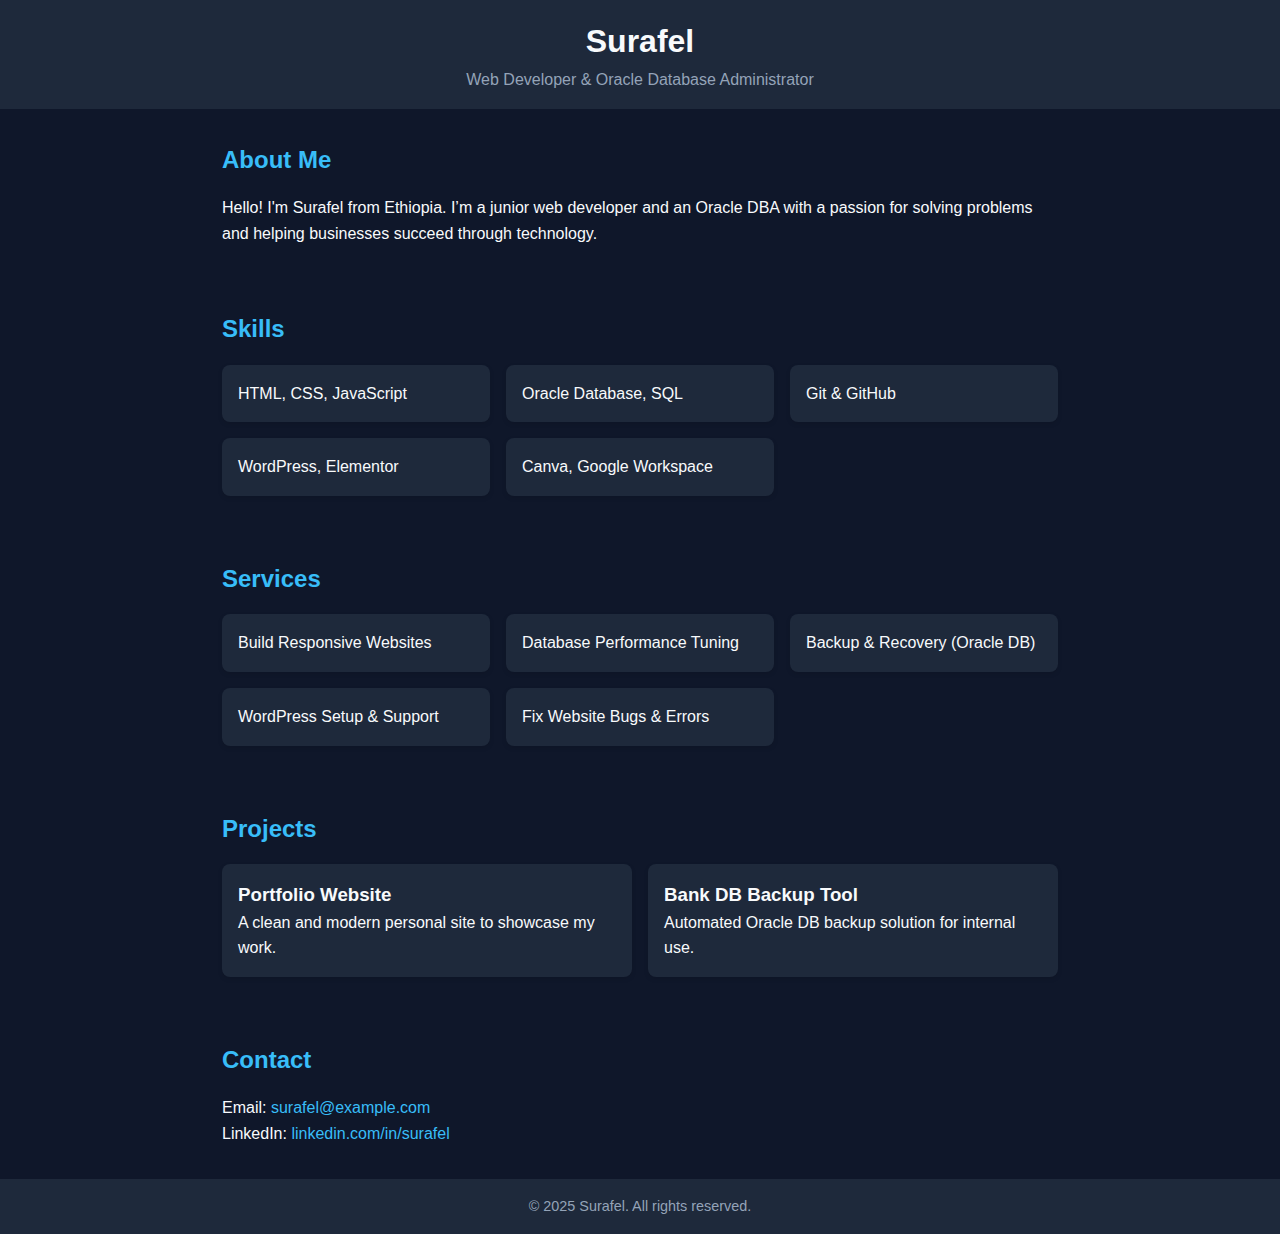
<file: index.html>
<!DOCTYPE html>
<html lang="en">
<head>
  <meta charset="UTF-8" />
  <meta name="viewport" content="width=device-width, initial-scale=1.0" />
  <title>Surafel | Web Developer & DBA</title>
  <style>
    * {
      margin: 0;
      padding: 0;
      box-sizing: border-box;
    }
    body {
      font-family: 'Segoe UI', Tahoma, Geneva, Verdana, sans-serif;
      background-color: #0f172a;
      color: #f8fafc;
      line-height: 1.6;
    }
    header {
      background: #1e293b;
      padding: 1rem 2rem;
      text-align: center;
    }
    header h1 {
      font-size: 2rem;
    }
    header p {
      color: #94a3b8;
    }
    section {
      padding: 2rem;
      max-width: 900px;
      margin: auto;
    }
    h2 {
      color: #38bdf8;
      margin-bottom: 1rem;
    }
    .skills, .services, .projects {
      display: grid;
      grid-template-columns: repeat(auto-fit, minmax(250px, 1fr));
      gap: 1rem;
    }
    .card {
      background: #1e293b;
      padding: 1rem;
      border-radius: 8px;
      box-shadow: 0 2px 5px rgba(0,0,0,0.1);
    }
    footer {
      background: #1e293b;
      text-align: center;
      padding: 1rem;
      font-size: 0.9rem;
      color: #94a3b8;
    }
    a {
      color: #38bdf8;
      text-decoration: none;
    }
  </style>
</head>
<body>
  <header>
    <h1>Surafel</h1>
    <p>Web Developer & Oracle Database Administrator</p>
  </header>

  <section>
    <h2>About Me</h2>
    <p>Hello! I'm Surafel from Ethiopia. I’m a junior web developer and an Oracle DBA with a passion for solving problems and helping businesses succeed through technology.</p>
  </section>

  <section>
    <h2>Skills</h2>
    <div class="skills">
      <div class="card">HTML, CSS, JavaScript</div>
      <div class="card">Oracle Database, SQL</div>
      <div class="card">Git & GitHub</div>
      <div class="card">WordPress, Elementor</div>
      <div class="card">Canva, Google Workspace</div>
    </div>
  </section>

  <section>
    <h2>Services</h2>
    <div class="services">
      <div class="card">Build Responsive Websites</div>
      <div class="card">Database Performance Tuning</div>
      <div class="card">Backup & Recovery (Oracle DB)</div>
      <div class="card">WordPress Setup & Support</div>
      <div class="card">Fix Website Bugs & Errors</div>
    </div>
  </section>

  <section>
    <h2>Projects</h2>
    <div class="projects">
      <div class="card">
        <h3>Portfolio Website</h3>
        <p>A clean and modern personal site to showcase my work.</p>
      </div>
      <div class="card">
        <h3>Bank DB Backup Tool</h3>
        <p>Automated Oracle DB backup solution for internal use.</p>
      </div>
    </div>
  </section>

  <section>
    <h2>Contact</h2>
    <p>Email: <a href="mailto:surafel@example.com">surafel@example.com</a></p>
    <p>LinkedIn: <a href="https://linkedin.com/in/surafel" target="_blank">linkedin.com/in/surafel</a></p>
  </section>

  <footer>
    <p>&copy; 2025 Surafel. All rights reserved.</p>
  </footer>
</body>
</html>
</file>
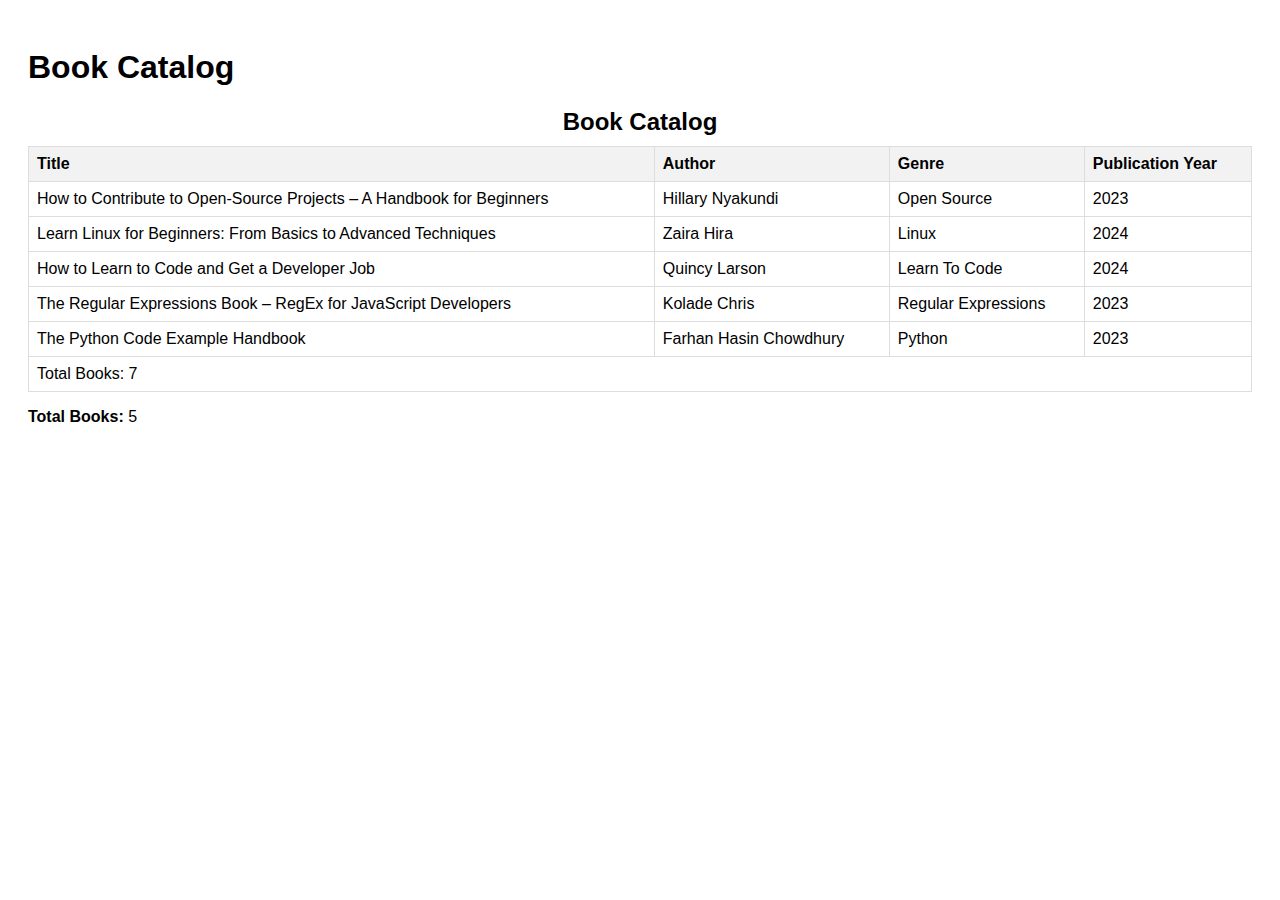
<file: bookcatalog.html>
<!DOCTYPE html>
<html lang="en">
<head>
    <meta charset="UTF-8">
    <title>Book Catalog</title>
    <style>
        body {
            font-family: Arial, sans-serif;
            padding: 20px;
        }
        table {
            width: 100%;
            border-collapse: collapse;
            margin-bottom: 10px;
        }
        th, td {
            border: 1px solid #ddd;
            padding: 8px;
            text-align: left;
        }
        th {
            background-color: #f2f2f2;
        }
        caption {
            font-size: 1.5em;
            margin-bottom: 10px;
            font-weight: bold;
        }
    </style>
</head>
<body>
<h1>Book Catalog</h1>
    <table>
        <caption>Book Catalog</caption>
        <thead>
            <tr>
                <th>Title</th>
                <th>Author</th>
                <th>Genre</th>
                <th>Publication Year</th>
            </tr>
        </thead>
        <tbody>
            <tr>
                <td>How to Contribute to Open-Source Projects – A Handbook for Beginners</td>
                <td>Hillary Nyakundi</td>
                <td>Open Source</td>
                <td>2023</td>
            </tr>
            <tr>
                <td>Learn Linux for Beginners: From Basics to Advanced Techniques</td>
                <td>Zaira Hira</td>
                <td>Linux</td>
                <td>2024</td>
            </tr>
            <tr>
                <td>How to Learn to Code and Get a Developer Job</td>
                <td>Quincy Larson</td>
                <td>Learn To Code</td>
                <td>2024</td>
            </tr>
            <tr>
                <td>The Regular Expressions Book – RegEx for JavaScript Developers</td>
                <td>Kolade Chris</td>
                <td>Regular Expressions</td>
                <td>2023</td>
            </tr>
            <tr>
                <td>The Python Code Example Handbook</td>
                <td>Farhan Hasin Chowdhury</td>
                <td>Python</td>
                <td>2023</td>
            </tr>
        </tbody>
        <tfoot>
            <tr>
                <td colspan="5">Total Books: 7</td>
            </tr>
        </tfoot>
    </table>

    <p><strong>Total Books:</strong> 5</p>

</body>
</html>
</file>
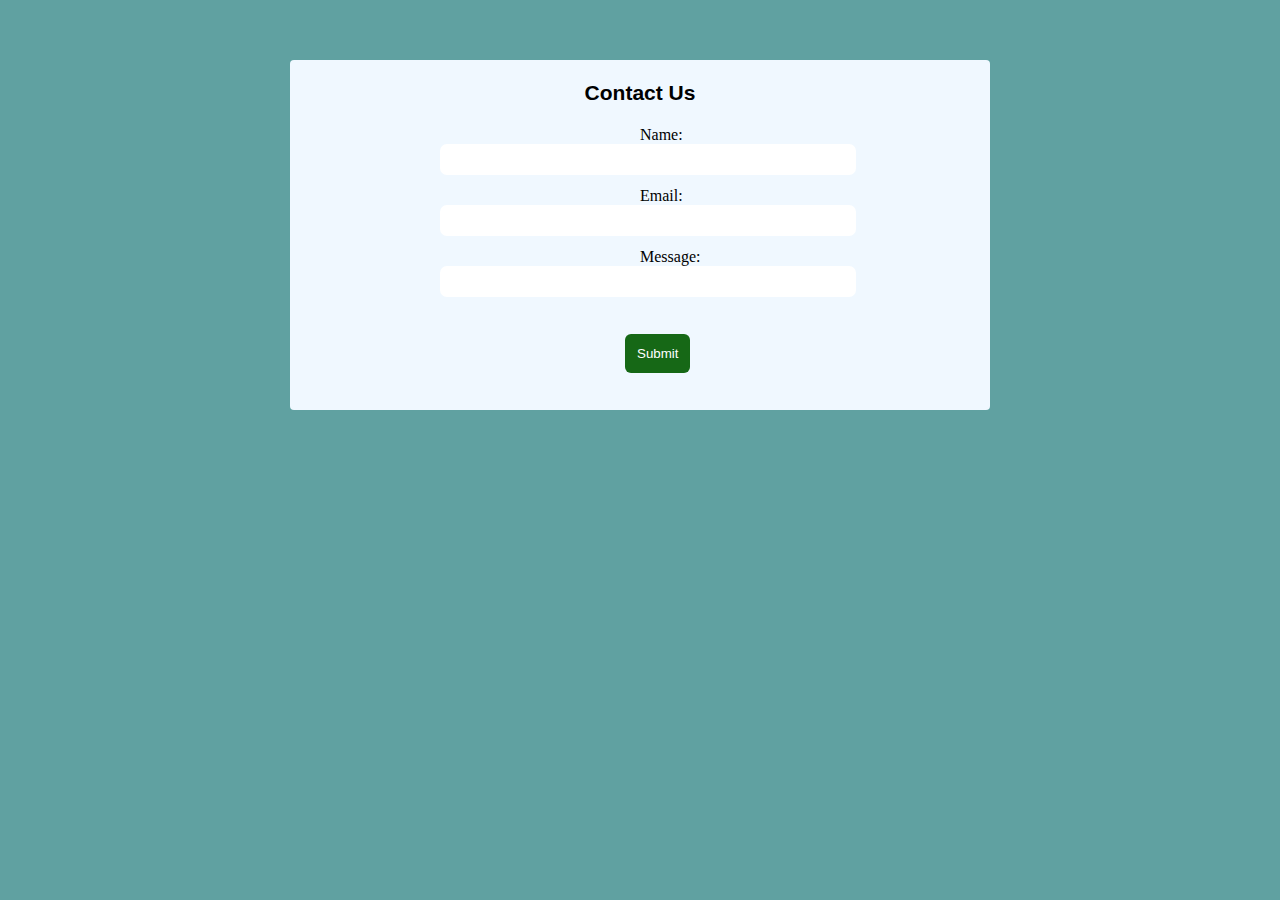
<file: conta.html>
<!DOCTYPE html>
<html lang="en">
<head>
    <meta charset="UTF-8">
    <meta name="viewport" content="width=device-width, initial-scale=1.0">
    <title>Contact Form</title>
    <link rel="stylesheet" href="styles/conta.css">
</head>
<body>
    <div class="containor">
        <div class="head-sec">
            <p>Contact Us</p>
        </div>
        <div class="form-conta">
            <label for="name">Name:</label>
            <input type="text" id="name" required>
            <label for="email">Email:</label>
            <input type="text" id="email" required>
            <label for="message">Message:</label>
            <input type="text" id="message" required>
            <button type="submit" class="btn">Submit</button>
        </div>
    </div>
</body>
</html>
</file>
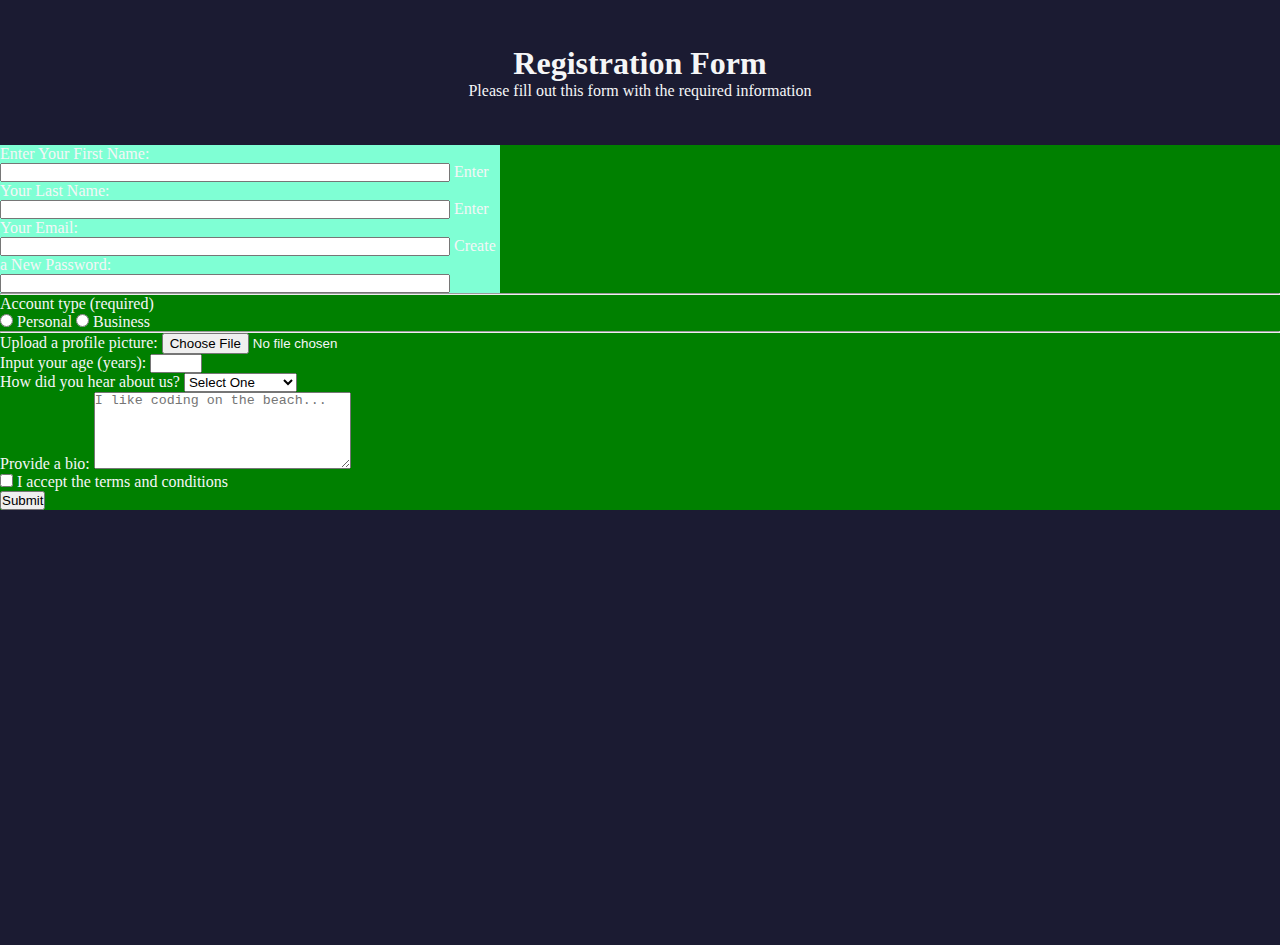
<file: form.html>
<!DOCTYPE html>
<html lang="en">
<head>
  <meta charset="UTF-8" />
  <meta name="viewport" content="width=device-width, initial-scale=1.0"/>
  <title>Registration Form</title>
  <link rel="stylesheet" href="styles/style.css" />
</head>
<body>
  <header>
    <h1>Registration Form</h1>
    <p>Please fill out this form with the required information</p>
  </header>

  <main>
    <div class="form-container">
        <form action="#" method="post">
        <div class="personalDetail">
          <label for="firstName">Enter Your First Name:</label>
          <input type="text" id="firstName" name="firstName" required />

          <label for="lastName">Enter Your Last Name:</label>
          <input type="text" id="lastName" name="lastName" required />

          <label for="email">Enter Your Email:</label>
          <input type="email" id="email" name="email" required />

          <label for="createPassword">Create a New Password:</label>
          <input type="password" id="createPassword" name="createPassword" required />
        </div>

        <hr />

        <div class="options">
          <p>Account type (required)</p>
          <label for="personal">
            <input type="radio" id="personal" name="account" value="personal" required />
            Personal
          </label>
          <label for="business">
            <input type="radio" id="business" name="account" value="business" />
            Business
          </label>
        </div>

        <hr />

        <div class="option2">
            <div class="uplo">
          <label for="profilePic">Upload a profile picture:</label>
          <input type="file" id="profilePic" name="profilePic" />
          </div>
          <div class="inpuAge">
            <label for="inputAge">Input your age (years):</label>
          <input type="number" id="inputAge" name="inputAge" min="18" max="80" />
          </div>

          <div class="selectHea">
          <label for="hear">How did you hear about us?</label>
          <select id="hear" name="hear">
            <option value="">Select One</option>
            <option value="freeCodeCamp">freeCodeCamp</option>
            <option value="Youtube">YouTube</option>
            <option value="Facebook">Facebook</option>
            <option value="other">Other</option>
          </select>
          </div>
          <div class="textArea">
            <label for="textAr">Provide a bio:</label>
          <textarea name="textAr" id="textAr" cols="30" rows="5" placeholder="I like coding on the beach..."></textarea>
           </div>

          <div class="terrrrm">
            <label for="terms">
            <input type="checkbox" id="terms" name="terms" required />
            I accept the terms and conditions
          </label>
          </div>
          <button type="submit">Submit</button>
        </div>
      </form>
    </div>
  </main>
</body>
</html>
</file>
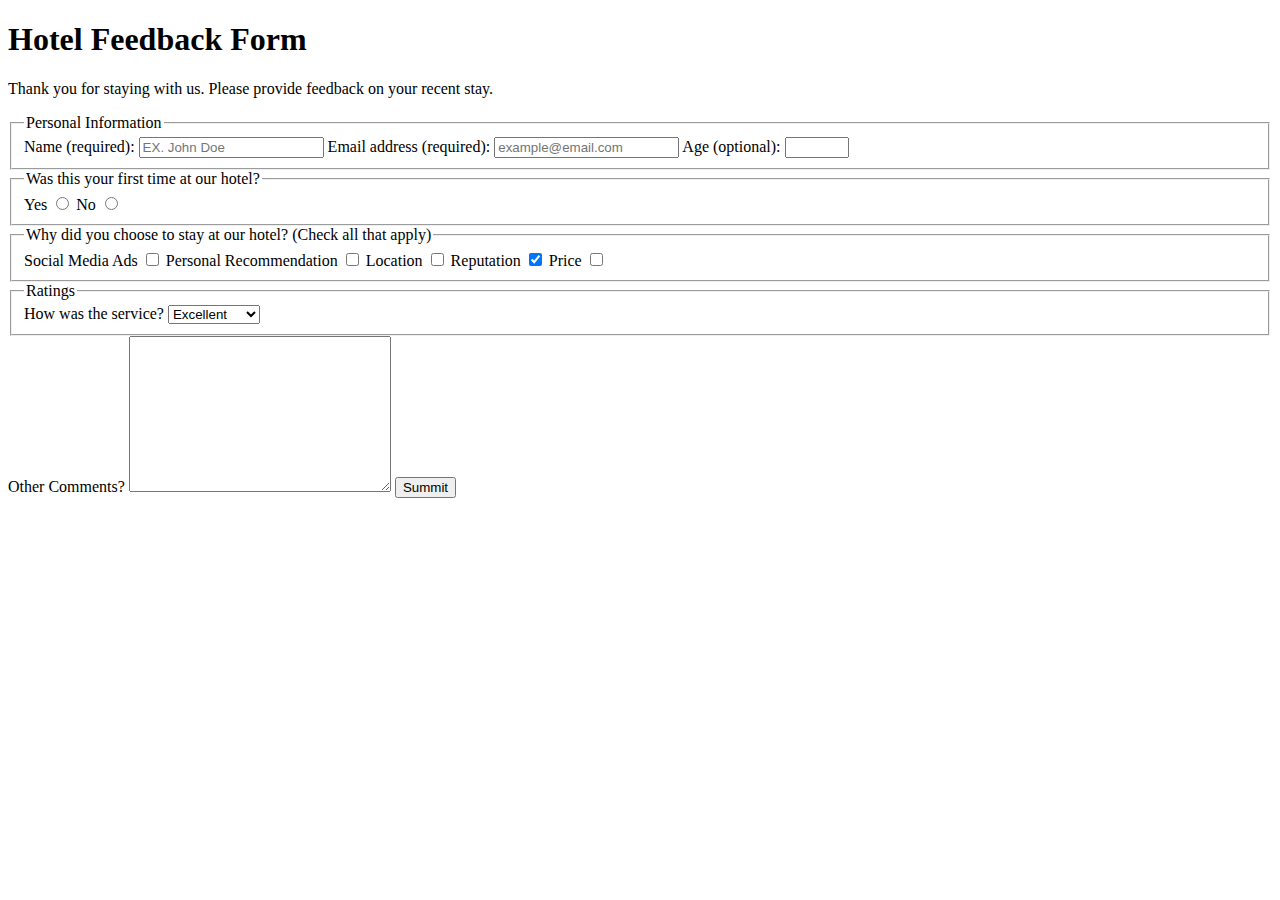
<file: HotelFeedbackForm.html>
<!DOCTYPE html>
<html lang="en">
<head>
    <meta charset="UTF-8">
    <meta name="viewport" content="width=device-width, initial-scale=1.0">
    <title>Hotel Feedback Form</title>
</head>
<body>
    <header>
        <h1>Hotel Feedback Form</h1>
        <p>Thank you for staying with us. Please provide feedback on your recent stay.</p>
    </header>
    <main>  
        <form action="https://hotel-feedback.freecodecamp.org" method="POST">
        <fieldset>
            <legend>Personal Information</legend>
            
                <label for="full-name">Name (required):</label>
                <input type="text" placeholder="EX. John Doe" id="full-name" name="name" required>
                <label for="email">Email address (required):</label>
                <input type="email" placeholder="example@email.com" id="email" name="email" size="20" required>
                <label for="age">Age (optional):</label>
                <input type="number" id="age" name="age" min="3" max="100">
            </form>
        </fieldset>
        <fieldset>
            <legend>Was this your first time at our hotel?</legend>
            <form action="">
                <label for="yes-option">Yes</label>
                <input type="radio" name="hotel-stay"id="yes-option">
                <label for="no-option">No</label>
                <input type="radio" name="hotel-stay" id="no-option">


            </form>
        </fieldset>
        <fieldset>
            <legend>Why did you choose to stay at our hotel? (Check all that apply)</legend>
            <form action="">
                <label for="ads">Social Media Ads</label>
                <input type="checkbox" id="ads" name="ads" value="ads">
                <label for="recommendation">Personal Recommendation</label>
                <input type="checkbox" id="recommendation" name="recommendation" value="recommendation">
                <label for="location"> Location</label>
                <input type="checkbox" id="location" name="location" value="location">
                <label for="reputation">Reputation</label>
                <input type="checkbox" id="reputation" name="reputation" value="reputation" checked>
                <label for="price">Price</label>
                <input type="checkbox" id="price" name="price" value="price">


            </form>
            
        </fieldset>
        <fieldset>
            <legend>Ratings</legend>
                <label for="service">How was the service?</label>
                <select id="service" name="service">
                    <option value="poor">Poor</option>
                    <option value="satisfactory">Satisfactory</option>
                    <option value="good">Good</option>
                    <option value="very-good">Very Good</option>
                    <option value="excellent" selected>Excellent</option>
                </select>
        </fieldset>
        
            <label for="comments">Other Comments?</label>
            <textarea name="comments" id="comments" rows="10" cols="30"></textarea>
            <button type="submit">Summit</button>
            
        
        
        

        </textarea>
        

    </main>
</body>
</html>
</file>
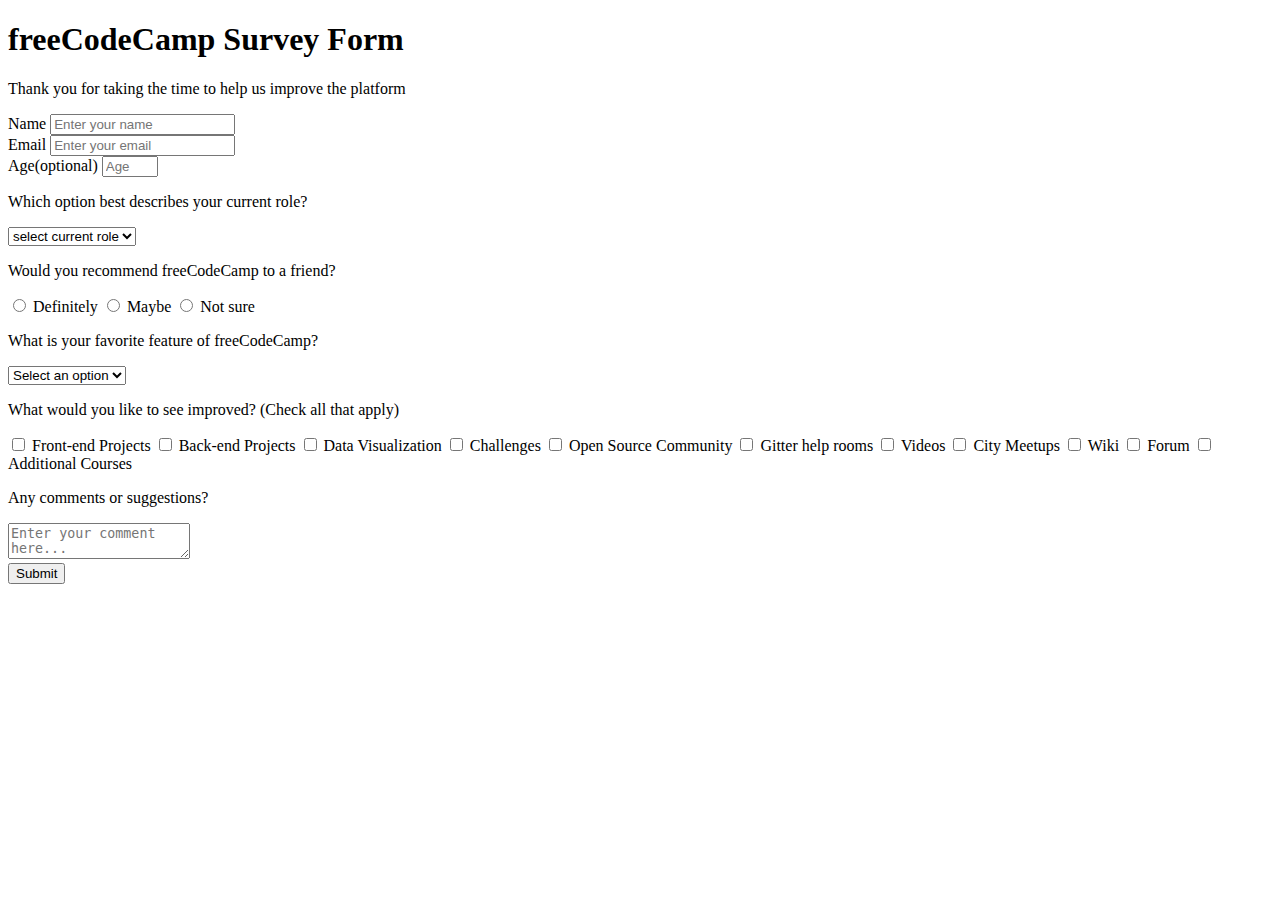
<file: lab-servey-form.html>
<!DOCTYPE html>
<html lang="en">
<head>
    <meta charset="UTF-8">
    <meta name="viewport" content="width=device-width, initial-scale=1.0">
    <title>Survey Form</title>
</head>
<body>
   <header>
    <h1>freeCodeCamp Survey Form</h1>
    <p>Thank you for taking the time to help us improve the platform</p>
   </header>
   <main>
    <form action="">
        <label for="">Name</label>
        <input type="text" id=""placeholder="Enter your name"><br>
        <label for="">Email</label>
        <input type="email" id="" placeholder="Enter your email"><br>
        <label for="">Age(optional)</label>
        <input type="number" id="" placeholder="Age" min="10" max="99"><br>
        <p>Which option best describes your current role?</p>
        <select name="" id="">
            <option value="">select current role</option>
            <option value="">Student</option>
            <option value="">Full Time Job</option>
            <option value="">Full Time Learner</option>
            <option value="">Prefer not to say</option>
            <option value="">Other</option>

        </select>
        <p>Would you recommend freeCodeCamp to a friend?</p>
        <input type="radio" name="y" id="">
        <label for="">Definitely</label>
        <input type="radio" name="y" id="">
        <label for="">Maybe</label>
        <input type="radio" name="y" id="">
        <label for="">Not sure</label>

        <p>What is your favorite feature of freeCodeCamp?</p>
        <select name="" id="">
            <option value="">Select an option</option>
            <option value="">Challenges</option>
            <option value="">Community</option>
            <option value="">Open Source</option>
        </select>
        <p>What would you like to see improved? (Check all that apply)</p>
        <input type="checkbox" name="" id="">
        <label for="">Front-end Projects</label>
        <input type="checkbox" name="" id="">
        <label for="">Back-end Projects</label>
        <input type="checkbox" name="" id="">
        <label for="">Data Visualization</label>
        <input type="checkbox" name="" id="">
        <label for="">Challenges</label>
        <input type="checkbox" name="" id="">
        <label for="">Open Source Community</label>
        <input type="checkbox" name="" id="">
        <label for="">Gitter help rooms</label>
        <input type="checkbox" name="" id="">
        <label for="">Videos</label>
        <input type="checkbox" name="" id="">
        <label for="">City Meetups</label>
        <input type="checkbox" name="" id="">
        <label for="">Wiki</label>
        <input type="checkbox" name="" id="">
        <label for="">Forum</label>
        <input type="checkbox" name="" id="">
        <label for="">Additional Courses</label>

        <p>Any comments or suggestions?</p>
        <textarea name="" id="" placeholder="Enter your comment here..."></textarea><br>
        <button type="submit">Submit</button>


    </form>
   </main>
</body>
</html>
</file>
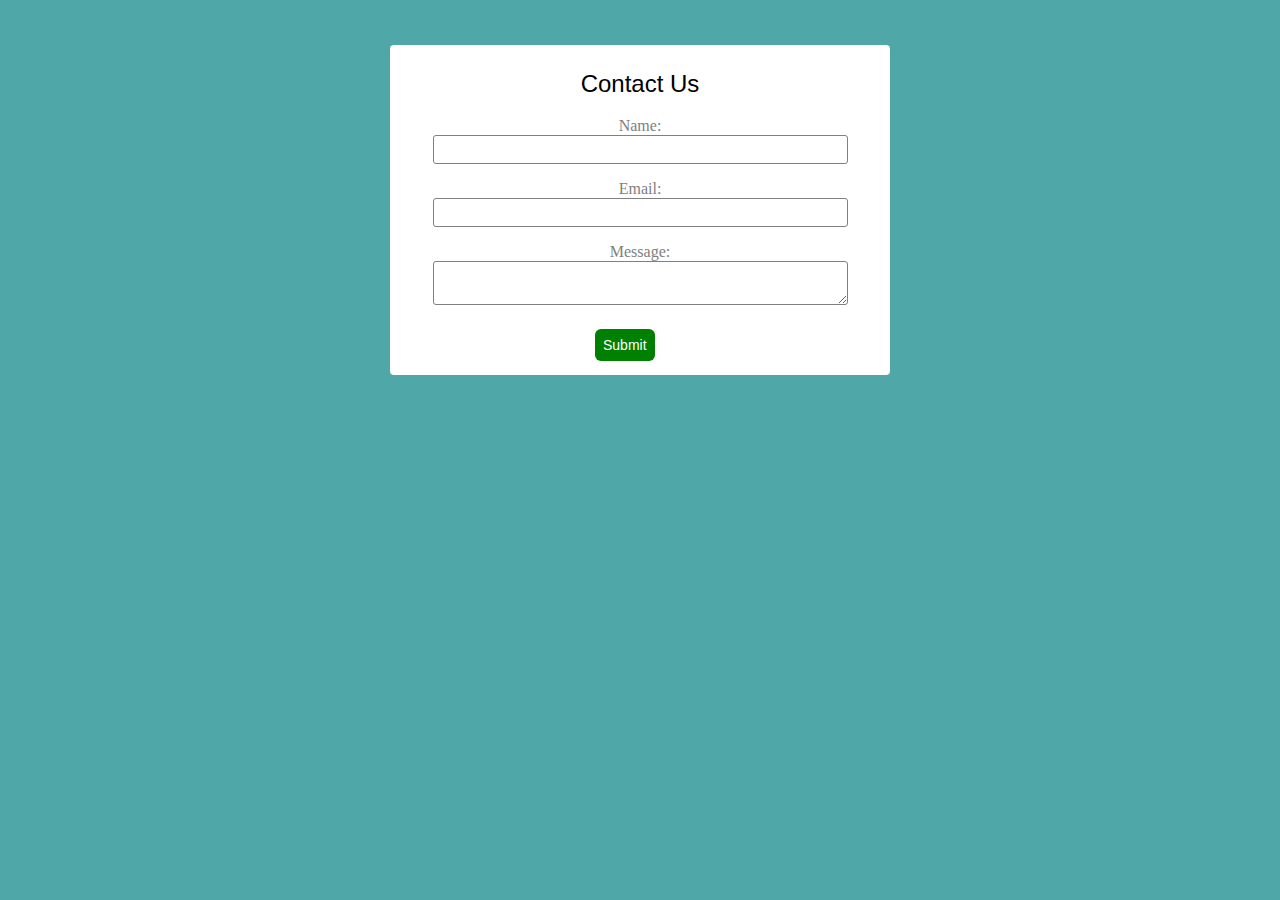
<file: now.html>
<!DOCTYPE html>
<html lang="en">
<head>
    <meta charset="UTF-8">
    <meta name="viewport" content="width=device-width, initial-scale=1.0">
    <title>Do it now page!</title>
    <link rel="stylesheet" href="now.css">
</head>
<body>
    <div class="containor">
        <div class="header">
            <p>Contact Us</p>
        </div>
        <div class="form-con">
            <div class="name">
            <label for="name">Name:</label>
            <input type="text" name="name" id="name">
            </div>
            <div class="email">
                <label for="email">Email:</label>
                <input type="email" name="email" id="email">
            </div>
            <div class="message">
                <label for="message">Message:</label>
                <textarea name="message" id="message"></textarea>
            </div>
            

        </div>
        <button type="submit" class="btn">Submit</button>
    </div>
</body>
</html>
</file>
<file: styles/conta.css>
*{
    margin: 0;
    padding: 0;
}

body{
    background: rgb(96, 161, 161);
}
.containor{
    background-color: #f0f8ff;
    width: 700px;
    height: 350px;
    margin: 60px  auto;
    border-radius: 4px;
    
}
.head-sec{
   text-align: center;
}
.head-sec p{
    font-size: 21px;
    font-family: Arial, Helvetica, sans-serif;
    font-weight: 700;
    align-items: center;
    padding: 21px 16px;
}
.form-conta{
   margin-left: 55px;
    width: 400px;

}
.form-conta label{
   margin-left: 295px;

}
.form-conta input{
    width: 100%;
    padding: 8px;
    border-radius: 7px;
    border: none;
     margin-left: 95px;
     margin-bottom: 12px;
}
.btn{
    background-color: rgb(22, 104, 22);
    color: white;
    border: none;
    padding: 12px;
    border-radius: 6px;
    align-items: center;
    margin: 25px 280px;
}
</file>
<file: styles/style.css>
*{
    margin: 0;
    padding: 0;
    box-sizing: border-box;
}
body{
     background-color: #1b1b32;
     color: #f5f6f7;
     width: 100%;
     height: 100vh;
    
}
header{
    text-align: center;
    margin: 45px;
}
.form-container{
    background: green;
    
}
.personalDetail{
   max-width: 500px;
   background-color: aquamarine;
   
}
.personalDetail input{
    width: 90%;
}
.fName{

}
</file>
<file: now.css>
*{
    margin: 0;
    padding: 0;
}
body{
    background: rgb(79, 167, 167);
}
.containor{
    background: #ffffff; 
    width: 450px;
    height: 280px;
    margin: 45px auto;
    padding: 25px;
    border-radius: 4px;
}
.header{
    font-size: 24px;
    text-align: center;
    padding-bottom: 19px;
    font-family: 'Franklin Gothic Medium', 'Arial Narrow', Arial, sans-serif;

}
.form-con {
  /* background-color: rgb(197, 199, 110); */
  width: 450px;
  height: 200px;
  /* text-align: center; */
}

.name, .email, .message {
  color: grey;
  text-align: center;
  margin-bottom: 16px;
}
.name input,
.email input,
.message textarea {
  width: 90%;
  padding: 6px 4px;
  border: 1px solid grey;
  border-radius: 3px;
}
.btn{
    background-color: green;
    color: white;
    border: none;
    font-size: 14px;
    padding: 8px;
    border-radius: 6px;
    margin: 12px 180px;
}
</file>
